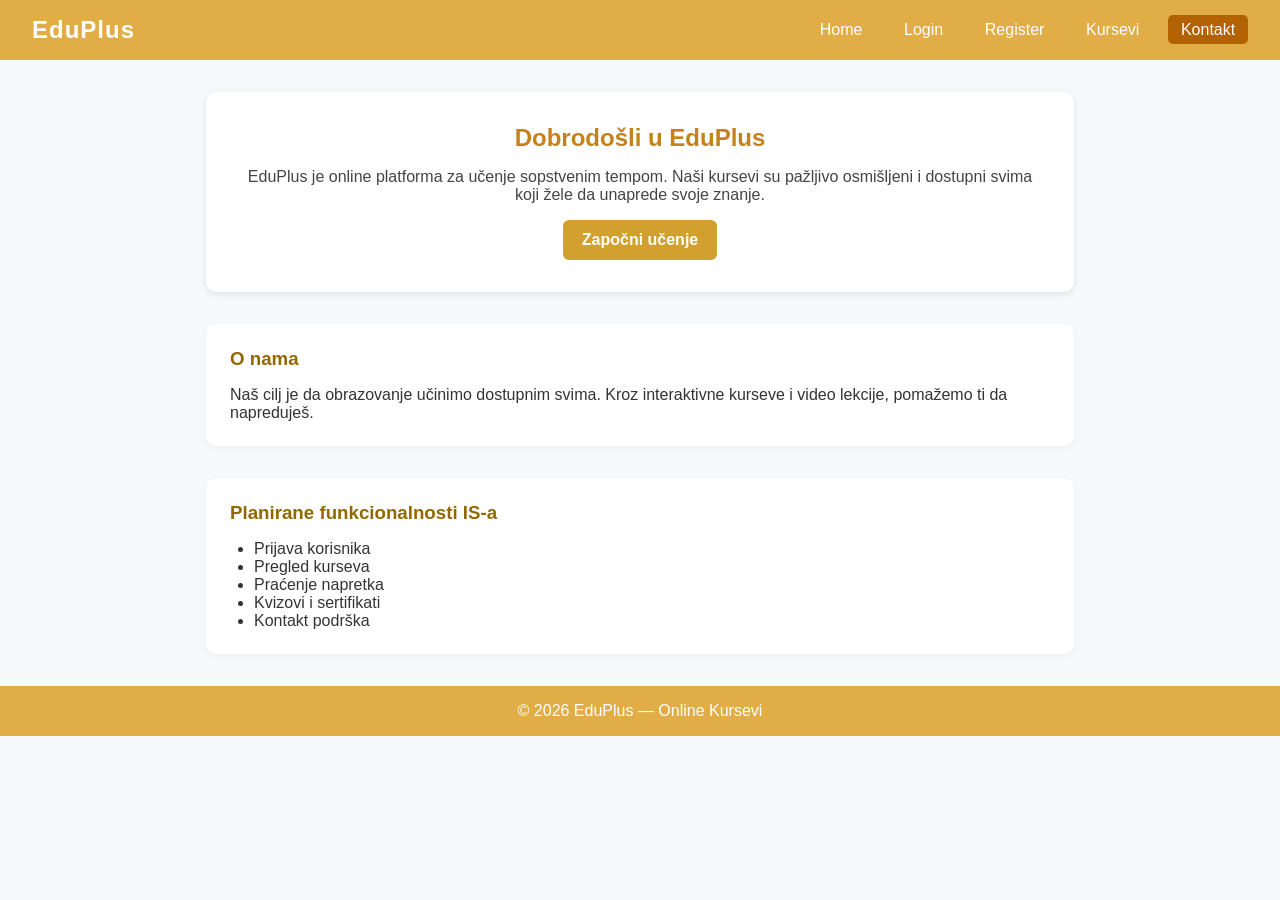
<file: mini-projekat/index.html>
<!DOCTYPE html>
<html lang="sr">
<head>
  <meta charset="UTF-8">
  <meta name="viewport" content="width=device-width, initial-scale=1.0">
  <title>EduPlus — Online Kursevi</title>
  <link rel="stylesheet" href="style.css">
</head>
<body>


  <header>
    <nav class="navbar">
      <h1 class="logo">EduPlus</h1>
      <ul class="nav-links">
        <li><a href="index.html">Home</a></li>
        <li><a href="login.html">Login</a></li>
        <li><a href="register.html">Register</a></li>
        <li><a href="login.html">Kursevi</a></li>
        <li><a href="contact.html" class="active">Kontakt</a></li>
      </ul>
    </nav>
  </header>

 
  <main class="container">
    <section class="hero">
      <h2>Dobrodošli u EduPlus</h2>
      <p>EduPlus je online platforma za učenje sopstvenim tempom. Naši kursevi su pažljivo osmišljeni i dostupni svima koji žele da unaprede svoje znanje.</p>
      <a href="login.html" class="btn">Započni učenje</a>
    </section>

    <section class="about">
      <h3>O nama</h3>
      <p>Naš cilj je da obrazovanje učinimo dostupnim svima. Kroz interaktivne kurseve i video lekcije, pomažemo ti da napreduješ.</p>
    </section>

    <section class="features">
      <h3>Planirane funkcionalnosti IS-a</h3>
      <ul>
        <li>Prijava korisnika</li>
        <li>Pregled kurseva</li>
        <li>Praćenje napretka</li>
        <li>Kvizovi i sertifikati</li>
        <li>Kontakt podrška</li>
      </ul>
    </section>
  </main>

 
  <footer>
    <p>© <span id="year"></span> EduPlus — Online Kursevi</p>
  </footer>

  <script src="app.js"></script>
</body>
</html>
</file>
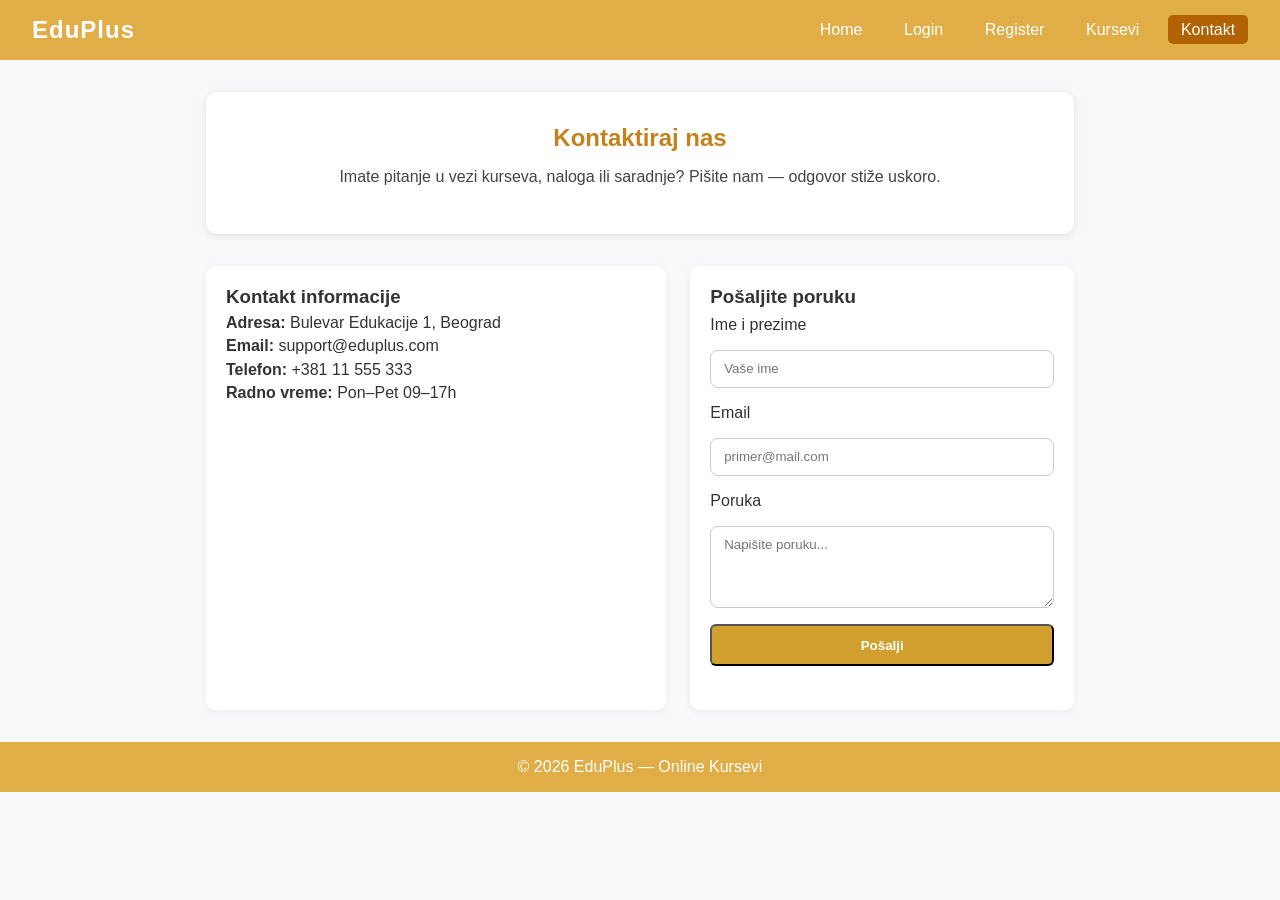
<file: mini-projekat/contact.html>
<!DOCTYPE html>
<html lang="sr">
<head>
  <meta charset="UTF-8">
  <meta name="viewport" content="width=device-width, initial-scale=1.0">
  <title>EduPlus — Kontakt</title>
  <link rel="stylesheet" href="style.css">
</head>
<body>

 
  <header>
    <nav class="navbar">
      <h1 class="logo">EduPlus</h1>
      <ul class="nav-links">
        <li><a href="index.html">Home</a></li>
        <li><a href="login.html">Login</a></li>
        <li><a href="register.html">Register</a></li>
        <li><a href="login.html">Kursevi</a></li>
        <li><a href="contact.html" class="active">Kontakt</a></li>
      </ul>
    </nav>
  </header>

  <main class="container">
    <section class="hero">
      <h2>Kontaktiraj nas</h2>
      <p>Imate pitanje u vezi kurseva, naloga ili saradnje? Pišite nam — odgovor stiže uskoro.</p>
    </section>

    <section class="contact-grid">
      <article class="contact-card">
        <h3>Kontakt informacije</h3>
        <ul class="contact-info">
          <li><strong>Adresa:</strong> Bulevar Edukacije 1, Beograd</li>
          <li><strong>Email:</strong> support@eduplus.com</li>
          <li><strong>Telefon:</strong> +381 11 555 333</li>
          <li><strong>Radno vreme:</strong> Pon–Pet 09–17h</li>
        </ul>
      </article>

      <article class="contact-card">
        <h3>Pošaljite poruku</h3>
        <form id="contactForm" class="contact-form" novalidate>
          <label for="cName">Ime i prezime</label>
          <input type="text" id="cName" name="name" placeholder="Vaše ime" required>

          <label for="cEmail">Email</label>
          <input type="email" id="cEmail" name="email" placeholder="primer@mail.com" required>

          <label for="cMsg">Poruka</label>
          <textarea id="cMsg" name="message" rows="4" placeholder="Napišite poruku..." minlength="10" required></textarea>

          <button type="submit" class="btn">Pošalji</button>
          <p id="cMessage" class="message" aria-live="polite"></p>
        </form>
      </article>
    </section>
  </main>


  <footer>
    <p>© <span id="year"></span> EduPlus — Online Kursevi</p>
  </footer>

  <script src="app.js"></script>
</body>
</html>
</file>
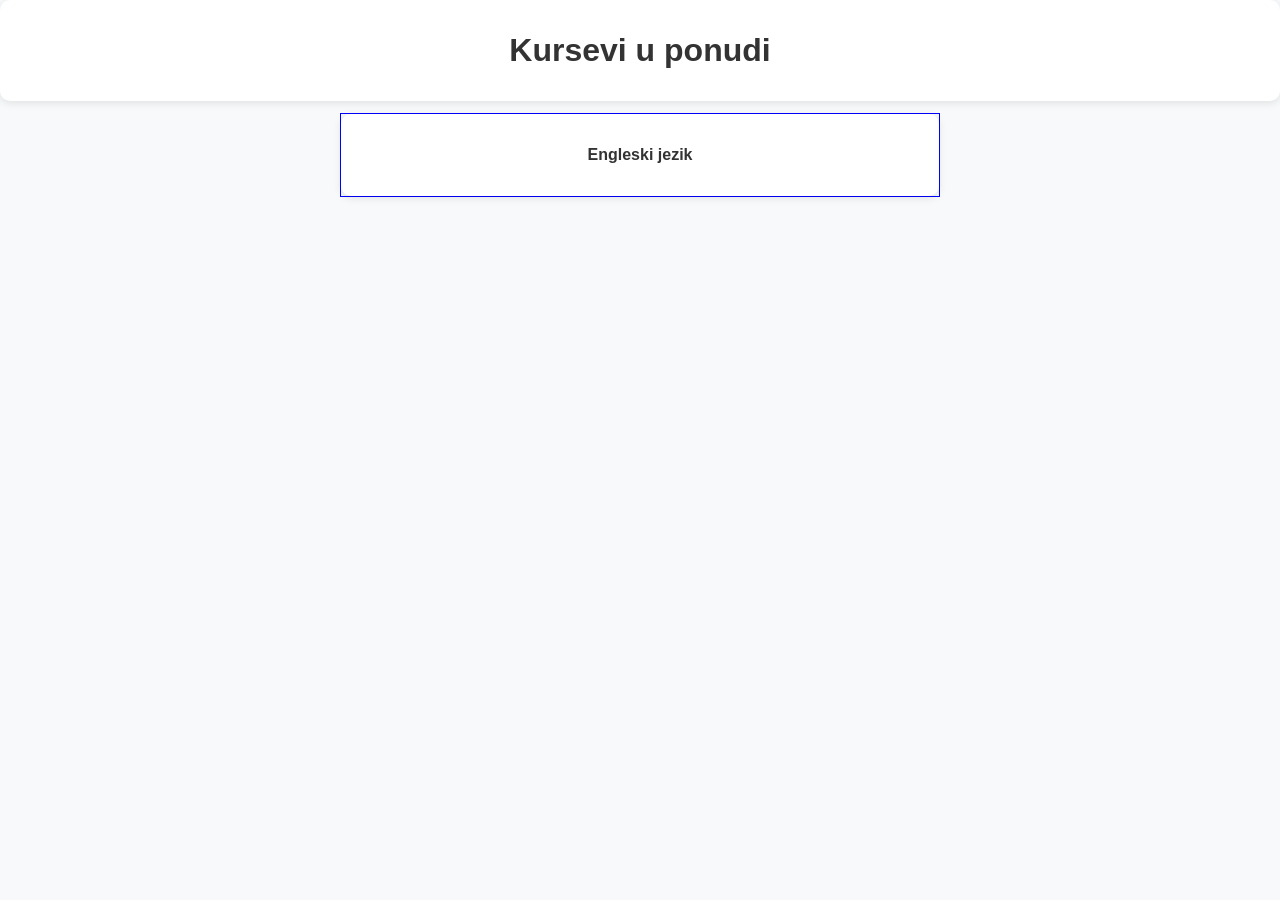
<file: mini-projekat/kursevi.html>
<!DOCTYPE html>
<html lang="en">
<head>
    <meta charset="UTF-8">
    <meta name="viewport" content="width=device-width, initial-scale=1.0">
    <title>Kursevi</title>
    <link rel="stylesheet" href="style.css">
</head>
<body>
    <h1 class="hero h2">Kursevi u ponudi</h1>
    <div style="border: 1px solid blue; width: 600px; margin: 12px auto;">
        <p class="hero p" style="font-weight: 600;">Engleski jezik</p>

    </div>
</body>
</html>
</file>
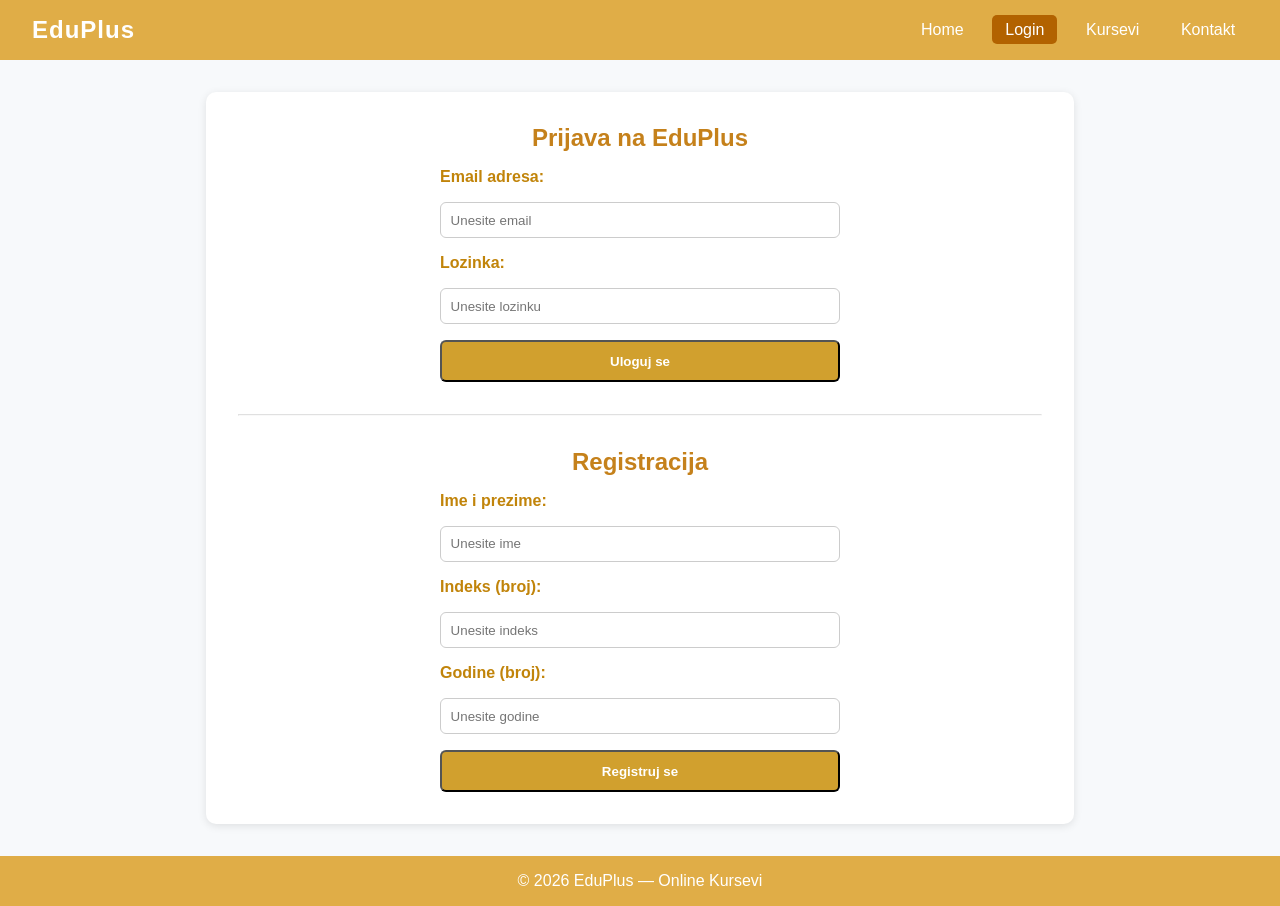
<file: mini-projekat/kursevi2.html>
<!DOCTYPE html>
<html lang="sr">
<head>
  <meta charset="UTF-8">
  <meta name="viewport" content="width=device-width, initial-scale=1.0">
  <title>EduPlus — Kursevi</title>
  <link rel="stylesheet" href="style.css">
</head>
<body>

  <header>
    <nav class="navbar">
      <h1 class="logo">EduPlus</h1>
      <ul class="nav-links">
        <li><a href="index.html">Home</a></li>
        <li><a href="login.html">Login</a></li>
        <li><a href="register.html">Register</a></li>
        <li><a href="login.html">Kursevi</a></li>
        <li><a href="contact.html" class="active">Kontakt</a></li>
      </ul>
    </nav>
  </header>

  <main class="container">
    <section class="hero">
      <h2>Dostupni kursevi</h2>
      <p>Dobrodošli na stranicu kurseva! Ovde možete pregledati sve dostupne lekcije i oblasti.</p>
    </section>

    <section class="courses">
      <div class="course-card">
        <h3>Web dizajn</h3>
        <p>Naučite kako da kreirate moderne i responzivne sajtove.</p>
      </div>

      <div class="course-card">
        <h3>Programiranje u JavaScript-u</h3>
        <p>Osnove JS-a, DOM manipulacija i interaktivne aplikacije.</p>
      </div>

      <div class="course-card">
        <h3>Baze podataka</h3>
        <p>Upoznajte SQL i kako se podaci čuvaju i povezuju u realnim projektima.</p>
      </div>
    </section>

    <button id="logoutBtn" class="btn">Odjavi se</button>
  </main>

  <footer>
    <p>© <span id="year"></span> EduPlus — Online Kursevi</p>
  </footer>

  <script src="app.js"></script>
  <script>
    
    const logoutBtn = document.getElementById("logoutBtn");
    if (logoutBtn) {
      logoutBtn.addEventListener("click", () => {
        localStorage.removeItem("loggedUser");
        window.location.href = "index.html";
      });
    }
  </script>
</body>
</html>
</file>
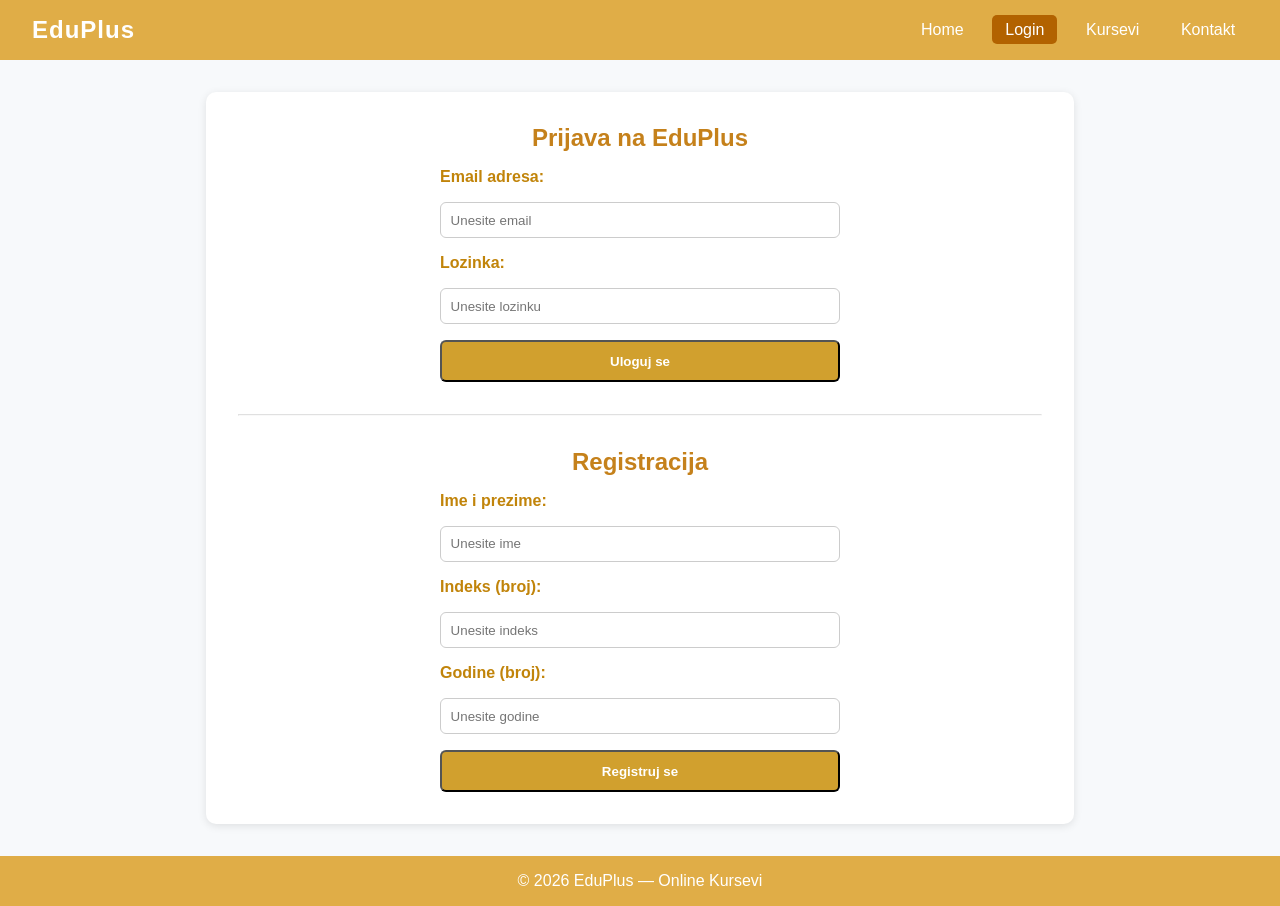
<file: mini-projekat/login.html>
<!DOCTYPE html> 
<html lang="sr">
<head>
  <meta charset="UTF-8">
  <meta name="viewport" content="width=device-width, initial-scale=1.0">
  <title>EduPlus — Login</title>
  <link rel="stylesheet" href="style.css">
</head>
<body>

  <header>
    <nav class="navbar">
      <h1 class="logo">EduPlus</h1>
      <ul class="nav-links">
        <li><a href="index.html">Home</a></li>
        <li><a href="login.html" class="active">Login</a></li>
        <li><a href="login.html">Kursevi</a></li>
        <li><a href="contact.html">Kontakt</a></li>
      </ul>
    </nav>
  </header>

  <main class="container">
    <section class="hero">
      <h2>Prijava na EduPlus</h2>

      
      <form action="auth.php" method="get" class="login-form">
        <label for="email">Email adresa:</label>
        <input type="email" id="email" name="email" placeholder="Unesite email" required>

        <label for="password">Lozinka:</label>
        <input type="password" id="password" name="password" placeholder="Unesite lozinku" required>

        <button type="submit" class="btn">Uloguj se</button>
      </form>

      <hr style="margin: 2rem 0; opacity: 0.3;">

      
      <h2>Registracija</h2>
      <form action="auth.php" method="post" class="login-form">

        <label>Ime i prezime:</label>
        <input type="text" name="ime" placeholder="Unesite ime" required>

        <label>Indeks (broj):</label>
        <input type="text" name="indeks" placeholder="Unesite indeks" required>

        <label>Godine (broj):</label>
        <input type="text" name="godine" placeholder="Unesite godine" required>

        <button type="submit" class="btn">Registruj se</button>
      </form>

    </section>
  </main>

  <footer>
    <p>© <span id="year"></span> EduPlus — Online Kursevi</p>
  </footer>

  <script src="app.js"></script>
</body>
</html>
</file>
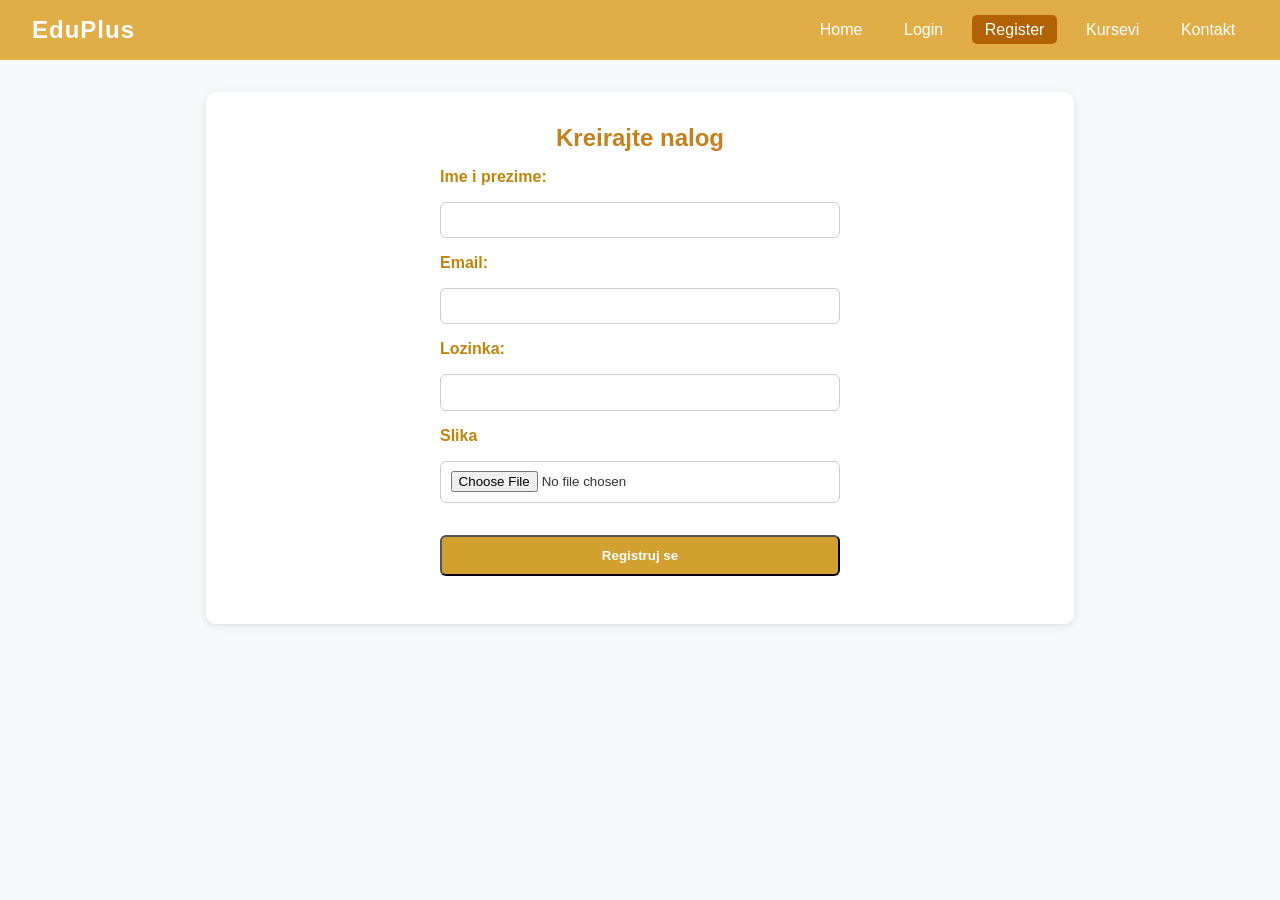
<file: mini-projekat/register.html>
<!DOCTYPE html>
<html lang="sr">

<head>
  <meta charset="UTF-8">
  <meta name="viewport" content="width=device-width, initial-scale=1.0">
  <title>EduPlus — Registracija</title>
  <link rel="stylesheet" href="style.css">
</head>

<body>

  <header>
    <nav class="navbar">
      <h1 class="logo">EduPlus</h1>
      <ul class="nav-links">
        <li><a href="index.html">Home</a></li>
        <li><a href="login.html">Login</a></li>
        <li><a href="register.html" class="active">Register</a></li>
        <li><a href="kursevi2.html">Kursevi</a></li>
        <li><a href="contact.html">Kontakt</a></li>
      </ul>
    </nav>
  </header>

  <main class="container">


    <section class="hero">
      <h2>Kreirajte nalog</h2>

      <form id="registerForm" class="login-form">

        <label for="name">Ime i prezime:</label>
        <input type="text" id="name" name="name" required>

        <label>Email:</label>
        <input type="email" id="regEmail" required>

        <label>Lozinka:</label>
        <input type="password" id="regPassword" required>

        <label for="profileImage">Slika</label>
        <input type="file" id="profileImage" name="profileImage" accept="image/*" />
        <span class="error-message" id="imageError"></span>

        <button type="submit" class="btn">Registruj se</button>
      </form>

      <p id="registerMessage" class="message"></p>
    </section>
  </main>

  <script src="app.js"></script>
</body>

</html>
</file>
<file: mini-projekat/style.css>
* {
  margin: 0;
  padding: 0;
  box-sizing: border-box;
  font-family: "Segoe UI", Arial, sans-serif;
}

body {
  background-color: #f7f9fb;
  color: #333;
}


.navbar {
  background-color: #e0ad47;
  color: white;
  display: flex;
  justify-content: space-between;
  align-items: center;
  padding: 1rem 2rem;
}

.logo {
  font-size: 1.5rem;
  letter-spacing: 1px;
}

.nav-links {
  list-style: none;
  display: flex;
  gap: 1rem;
}

.nav-links a {
  color: white;
  text-decoration: none;
  padding: 0.4rem 0.8rem;
  border-radius: 5px;
  transition: background 0.3s;
}

.nav-links a:hover,
.nav-links .active {
  background-color: #b26200;
}


.container {
  max-width: 900px;
  margin: 2rem auto;
  padding: 0 1rem;
}

.hero {
  background-color: white;
  border-radius: 10px;
  text-align: center;
  padding: 2rem;
  box-shadow: 0 2px 8px rgba(0, 0, 0, 0.1);
}

.hero h2 {
  color: #c5811b;
  margin-bottom: 1rem;
}

.hero p {
  margin-bottom: 1rem;
  color: #444;
}

.btn {
  display: inline-block;
  background-color: #d1a02e;
  color: white;
  padding: 0.7rem 1.2rem;
  border-radius: 6px;
  text-decoration: none;
  font-weight: bold;
  transition: background 0.3s;
}

.btn:hover {
  background-color: #985f09;
}

.about, .features {
  background-color: white;
  border-radius: 10px;
  padding: 1.5rem;
  margin-top: 2rem;
  box-shadow: 0 2px 8px rgba(0, 0, 0, 0.05);
}

.about h3, .features h3 {
  color: #946800;
  margin-bottom: 1rem;
}

.features ul {
  list-style-type: disc;
  margin-left: 1.5rem;
}


footer {
  text-align: center;
  padding: 1rem;
  margin-top: 2rem;
  background-color: #e0ad47;
  color: white;
}

.login-form {
  display: flex;
  flex-direction: column;
  gap: 1rem;
  margin-top: 1rem;
  max-width: 400px;
  margin-inline: auto;
}

.login-form label {
  text-align: left;
  font-weight: bold;
  color: #c1840a;
}

.login-form input {
  padding: 0.6rem;
  border: 1px solid #ccc;
  border-radius: 6px;
}

.message {
  margin-top: 1rem;
  font-weight: bold;
}

.message.success {
  color: green;
}

.message.error {
  color: red;
}


.contact-grid{
  display:grid;
  gap:1.5rem;
  grid-template-columns:1fr;
  margin-top:2rem;
}
@media (min-width: 900px){
  .contact-grid{ grid-template-columns: 1.2fr 1fr; }
}

.contact-card{
  background:#fff;
  border-radius:10px;
  padding:1.25rem;
  box-shadow:0 2px 8px rgba(0,0,0,.06);
}


.map-wrap{
  border:1px solid #e6e6e6;
  border-radius:10px;
  overflow:hidden;
  margin:.6rem 0 1rem;
}
.map-wrap iframe{
  display:block;
  width:100%;
  height:320px;
  border:0;
}


.contact-info{
  list-style:none;
  padding:0;
  margin:0;
}
.contact-info li{ margin:.35rem 0; }


.contact-form{
  display:flex;
  flex-direction:column;
  gap:1rem;
  margin-top:.5rem;
}
.contact-form input,
.contact-form textarea{
  padding:.65rem .8rem;
  border:1px solid #ccc;
  border-radius:8px;
  outline:none;
}
.contact-form input:focus,
.contact-form textarea:focus{
  border-color:#c19806;
  box-shadow:0 0 0 3px rgba(0,95,230,.15);
}


.message{ margin-top:.5rem; font-weight:600; }
.message.success{ color:green; }
.message.error{ color:#c62828; }
</file>
